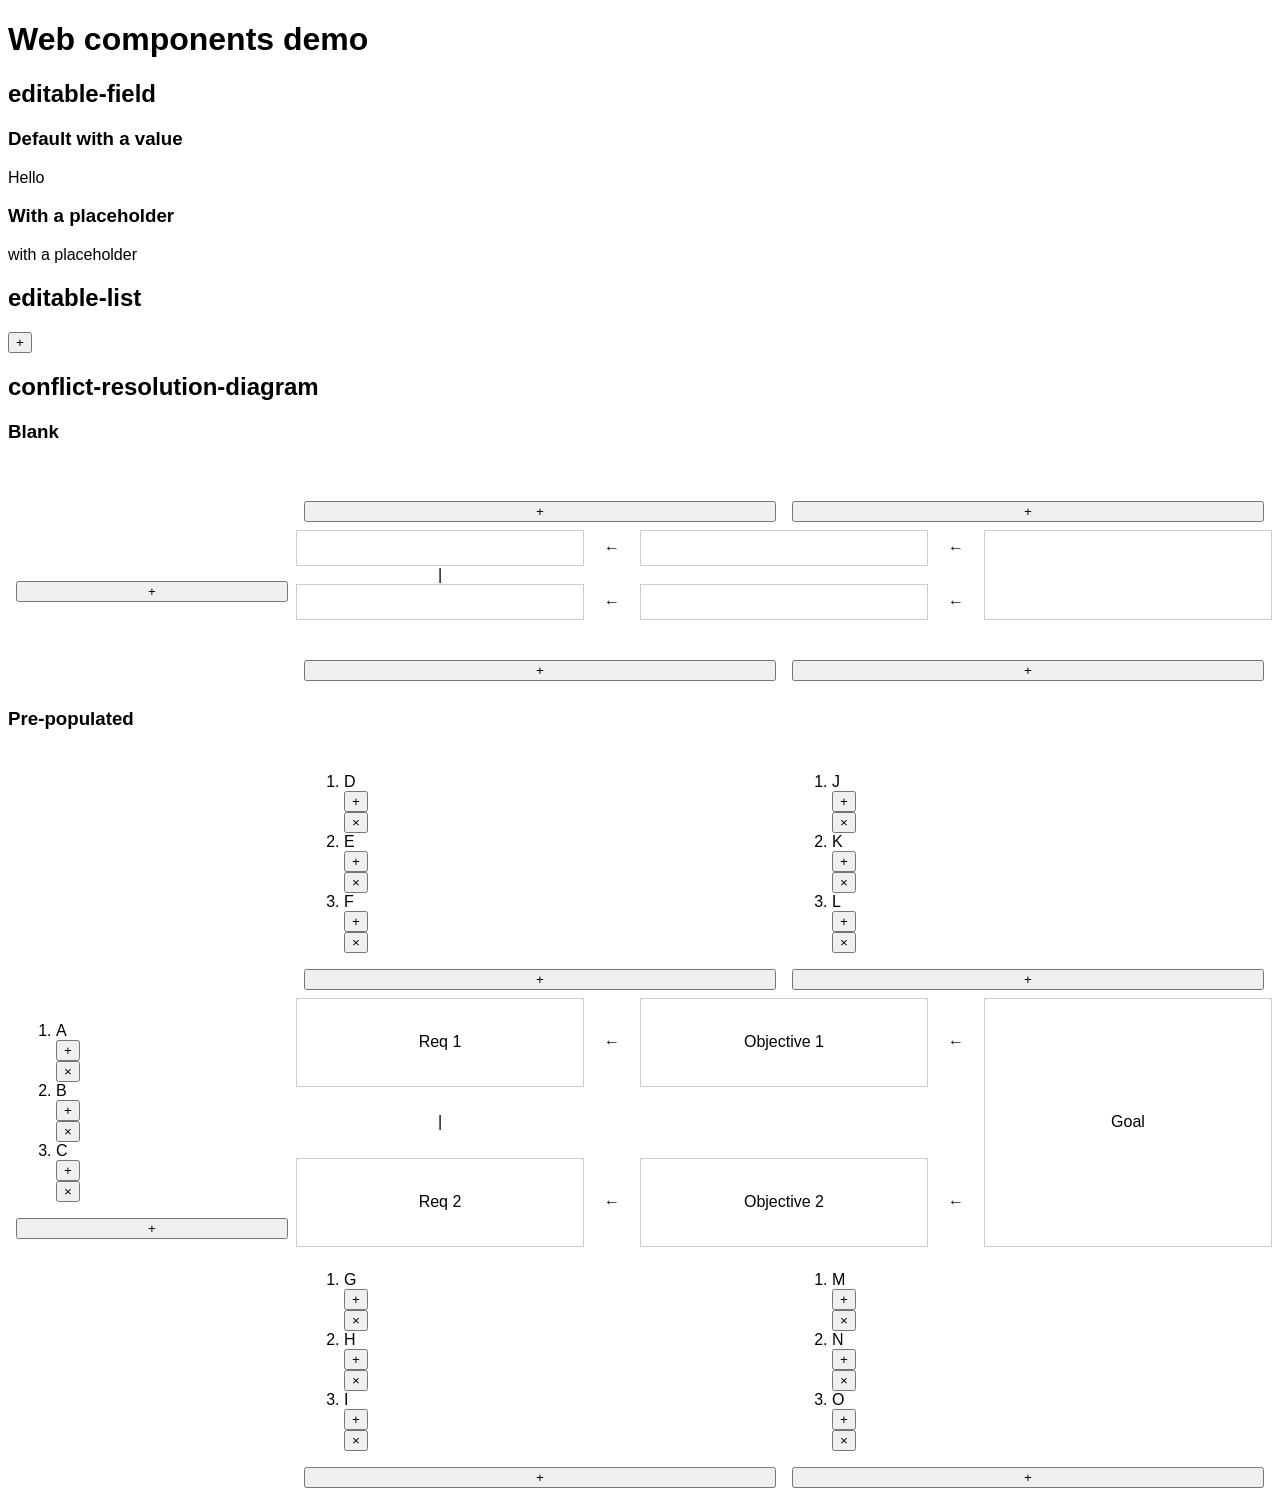
<file: static/wc-demo.html>
<!DOCTYPE html>
<head>
  <title>Web components demo</title>
  <meta charset="utf-8" />
  <script src="editable-field.js"></script>
  <script src="editable-list.js"></script>
  <script src="conflict-resolution-diagram.js"></script>
  <style>
body {
  font-family: sans-serif;
}
  </style>
</head>
<body>
  <h1>Web components demo</h1>

  <h2>editable-field</h2>
  <h3>Default with a value</h3>
  <div><editable-field>Hello</editable-field></div>
  <h3>With a placeholder</h3>
  <div><editable-field placeholder="with a placeholder"></editable-field></div>

  <h2>editable-list</h2>
  <div>
    <editable-list>
      <template>
        <input type="text" />
      </template>
    </editable-list>
  </div>

  <h2>conflict-resolution-diagram</h2>
  <h3>Blank</h3>
  <div>
    <conflict-resolution-diagram></conflict-resolution-diagram>
  </div>
  <h3>Pre-populated</h3>
  <div>
    <conflict-resolution-diagram>
      <script type="application/json">
        {
          "req1": "Req 1",
          "req2": "Req 2",
          "obj1": "Objective 1",
          "obj2": "Objective 2",
          "goal": "Goal",
          "assumptions": {
            "conflict": ["A", "B", "C"],
            "req1": ["D", "E", "F"],
            "req2": ["G", "H", "I"],
            "obj1": ["J", "K", "L"],
            "obj2": ["M", "N", "O"]
          }
        }
      </script>
    </conflict-resolution-diagram>
  </div>
</body>
</file>
